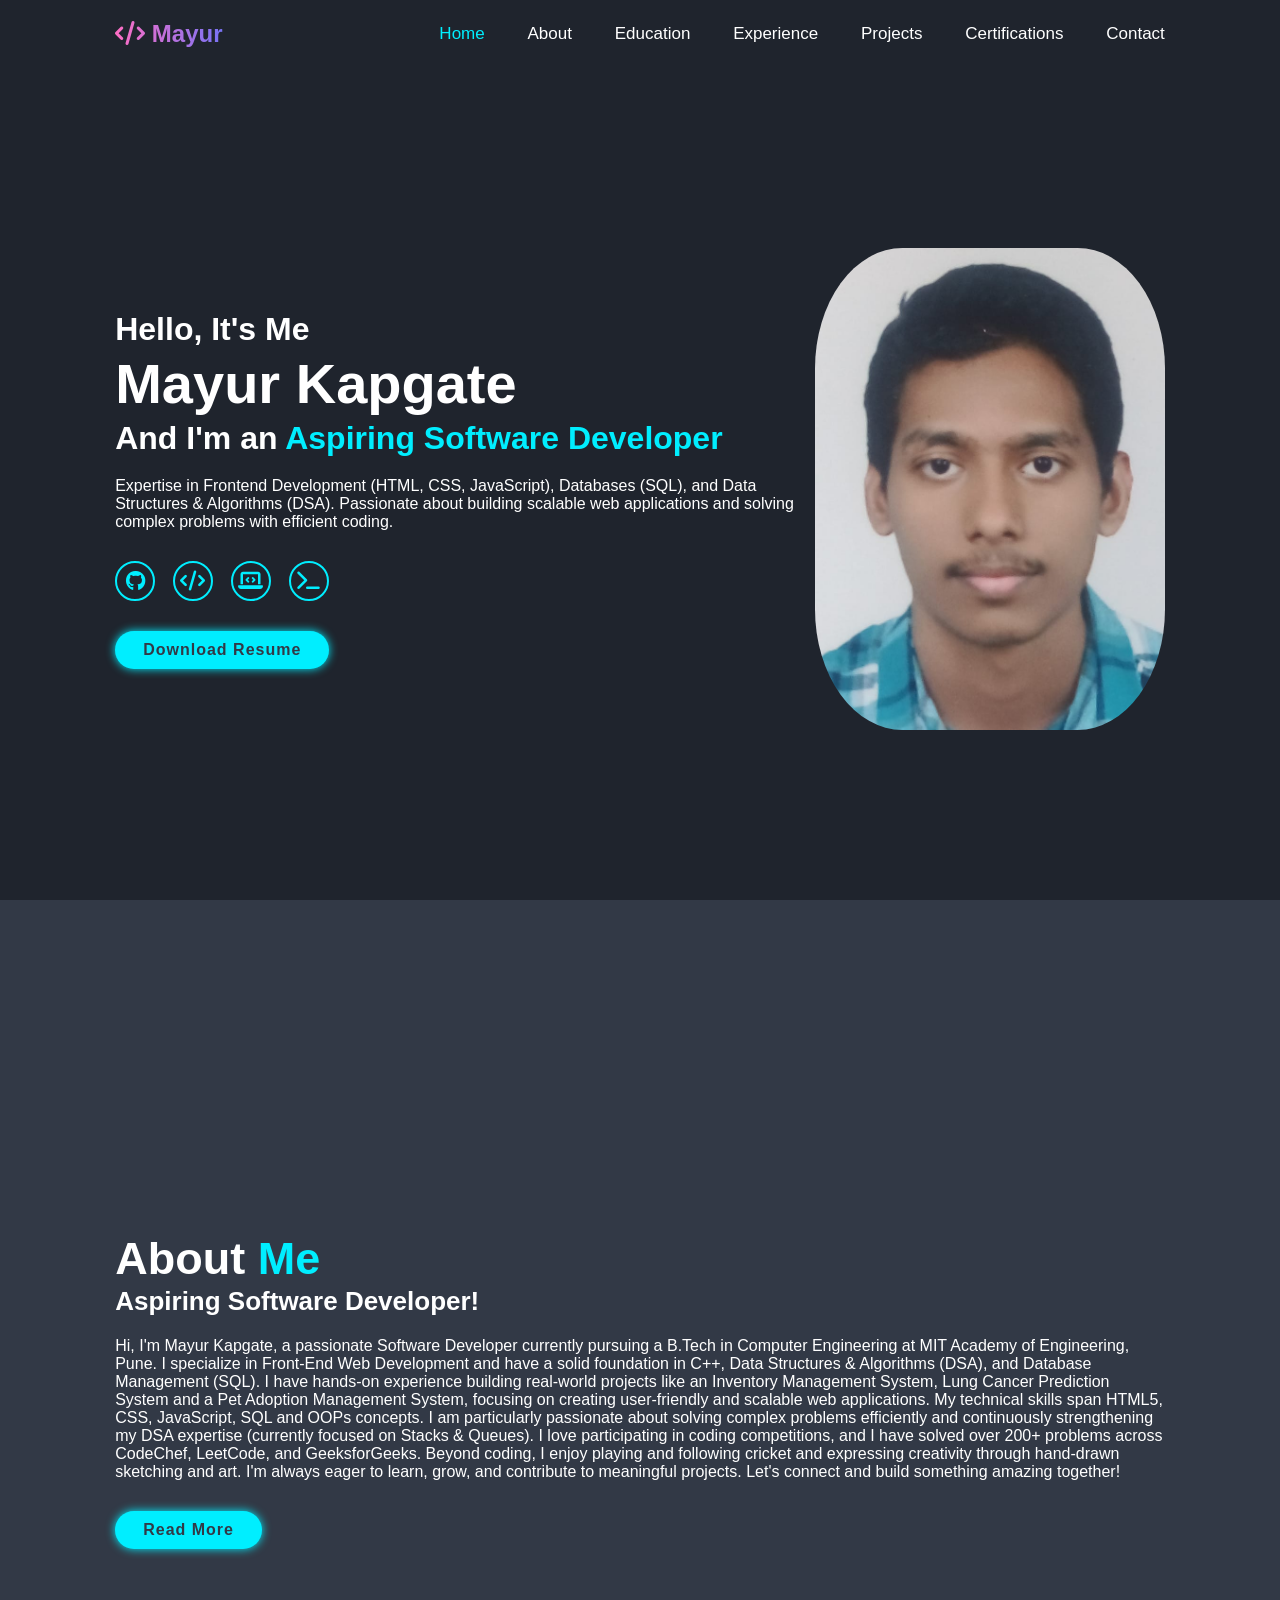
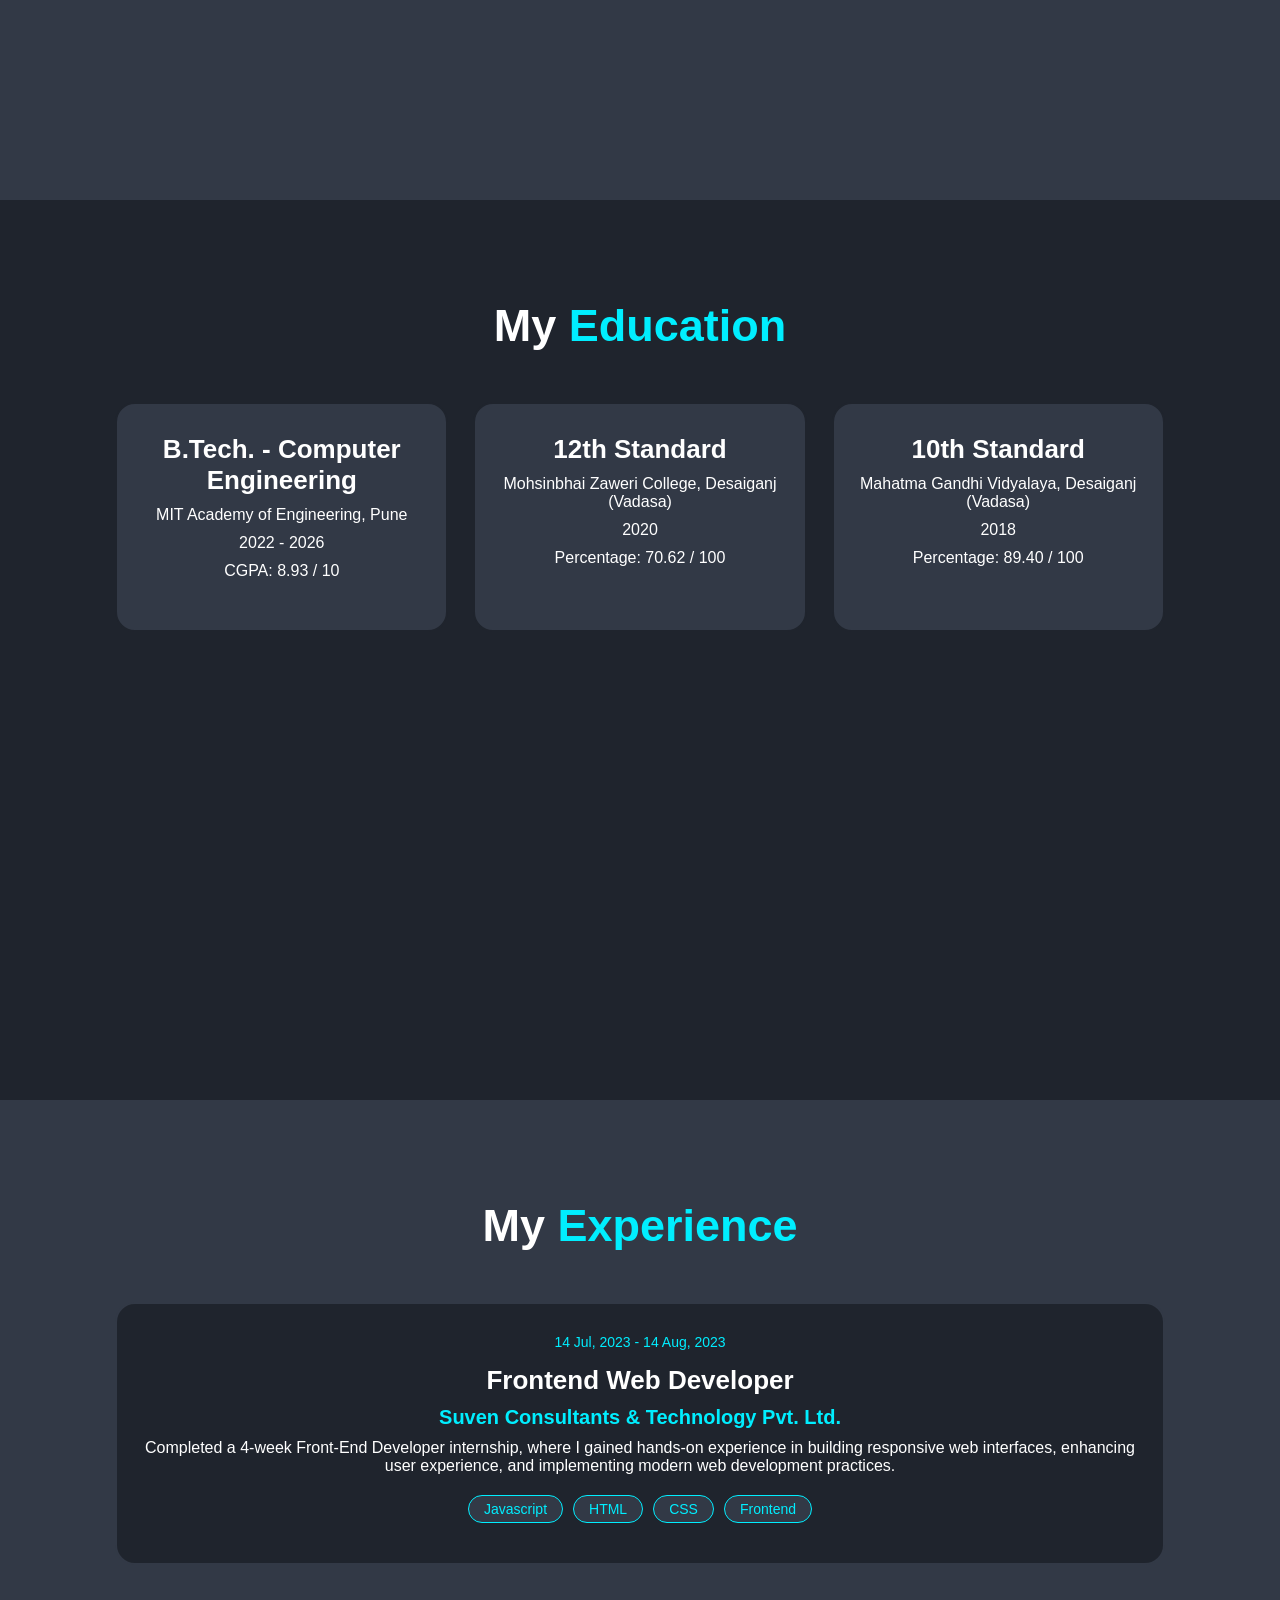
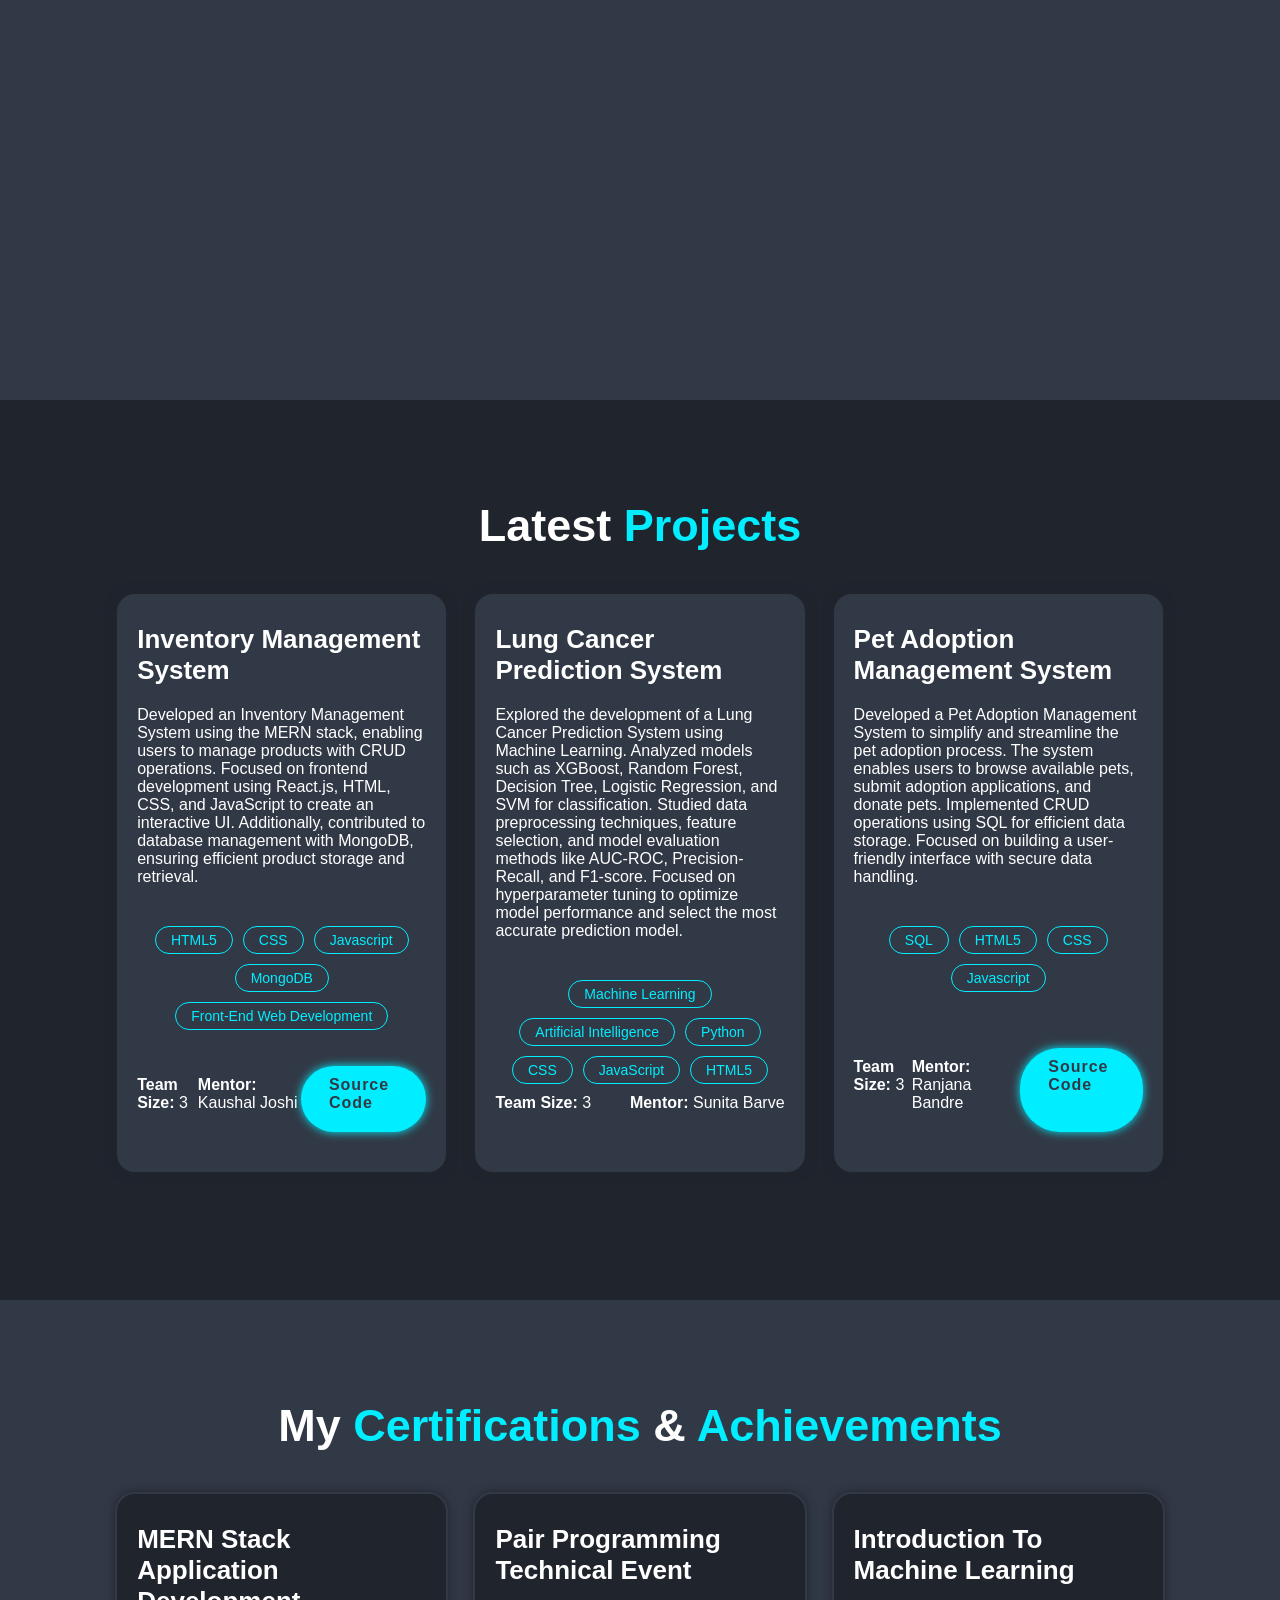
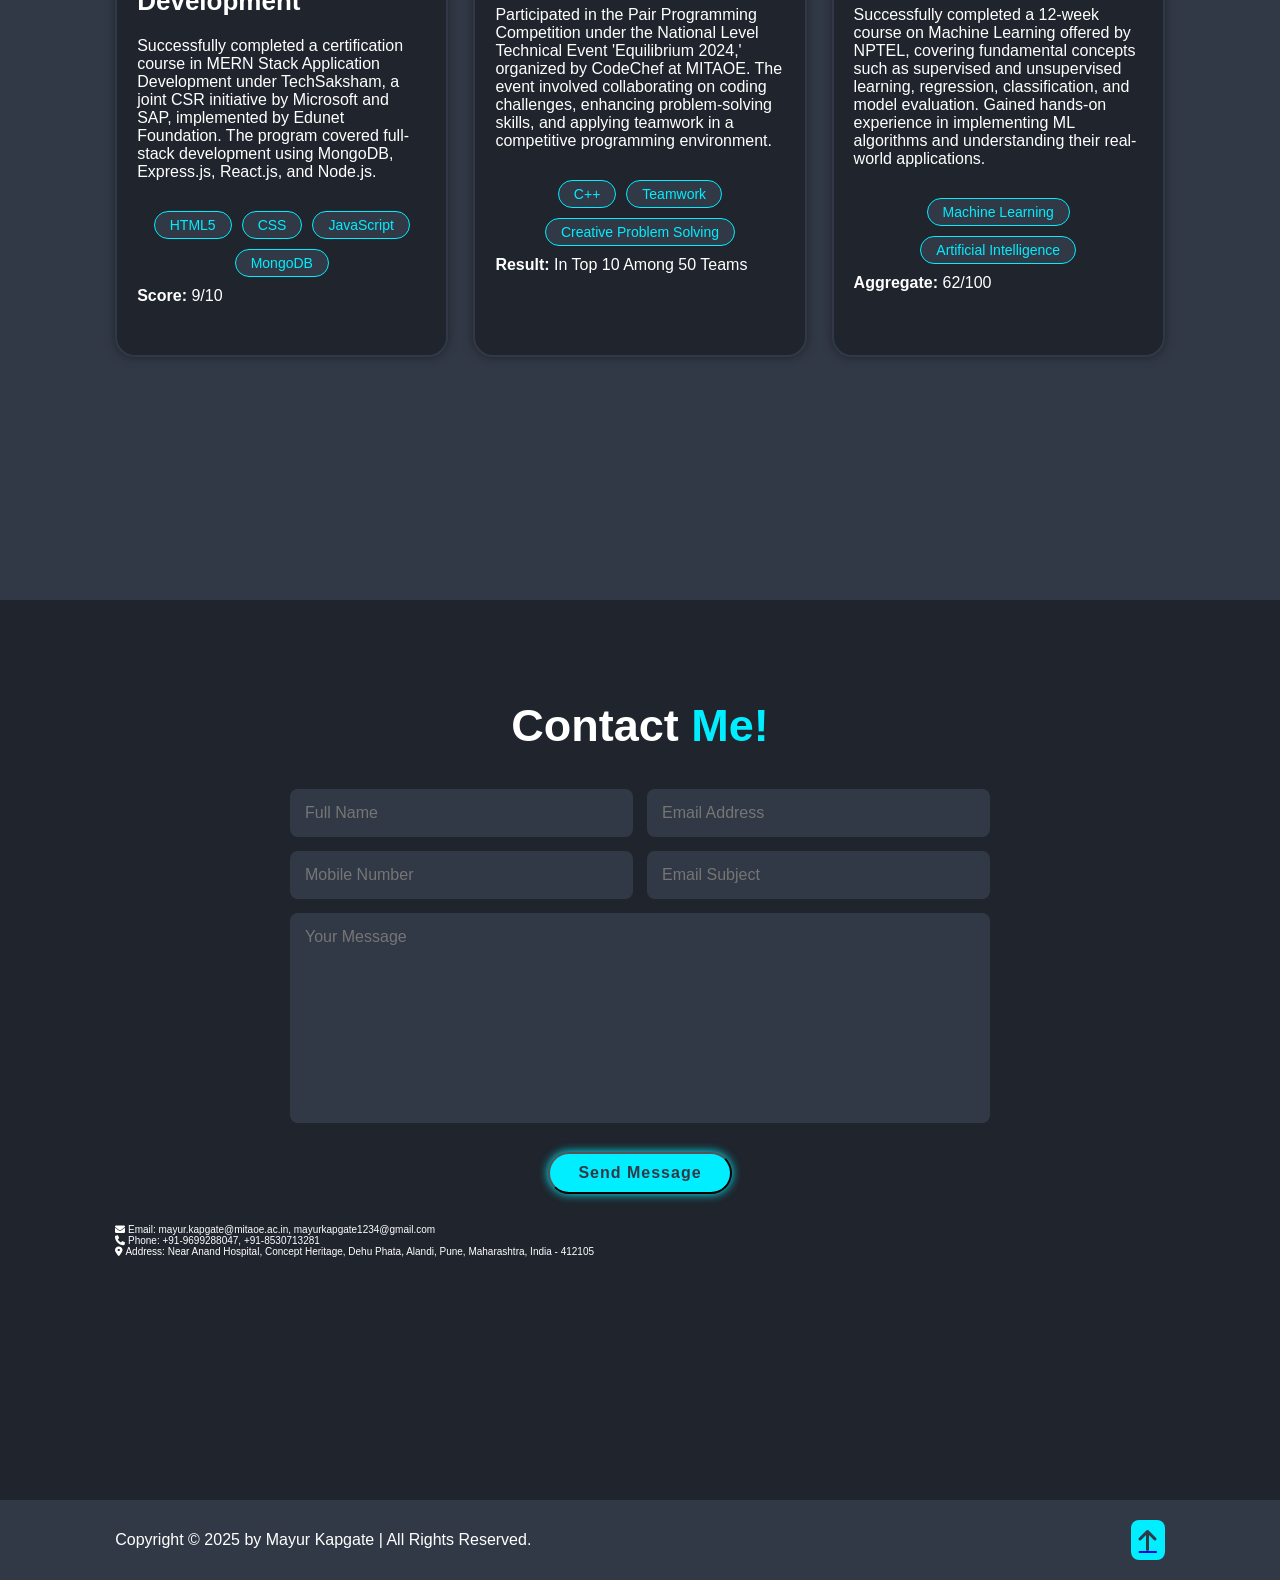
<file: index.html>
<!DOCTYPE html>
<html lang="en">
<head>
    <meta charset="UTF-8">
    <meta name="viewport" content="width=device-width, initial-scale=1.0">
    <title>Mayur Kapgate - Portfolio</title>
    <link rel="stylesheet" href="https://cdnjs.cloudflare.com/ajax/libs/font-awesome/6.4.0/css/all.min.css">
    <link rel="stylesheet" href="INDEX.css">
    <style>
        
    </style>
</head>
<body>
    <!-- Header Design -->
    <header class="header">
        <a href="#" class="logo1"><i class="fas fa-code"></i> Mayur</a>

        <i class='fas fa-bars' id="menu-icon"></i>

        <nav class="navbar">
            <a href="#home" class="active">Home</a>
            <a href="#about">About</a>
            <a href="#education">Education</a>
            <a href="#experience">Experience</a>
            <a href="#projects">Projects</a>
            <a href="#certifications">Certifications</a>
            <a href="#contact">Contact</a>
        </nav>
    </header>

    <!-- Home Section Design -->
    <section class="home" id="home">
        <div class="home-content">
            <h3>Hello, It's Me</h3>
            <h1>Mayur Kapgate</h1>
            <h3>And I'm an <span>Aspiring Software Developer</span></h3>
            <p>Expertise in Frontend Development (HTML, CSS, JavaScript), Databases (SQL), 
               and Data Structures & Algorithms (DSA). Passionate about building scalable web applications 
               and solving complex problems with efficient coding.</p>
            <div class="social-media">
                <a href="https://github.com/Mayur241202" target="_blank"><i class="fab fa-github"></i></a>
                <a href="https://www.codechef.com/users/mayur5365" target="_blank"><i class="fas fa-code"></i></a>
                <a href="https://www.geeksforgeeks.org/user/mayur5365/" target="_blank"><i class="fas fa-laptop-code"></i></a>
                <a href="https://leetcode.com/u/Mayur5365/" target="_blank"><i class="fas fa-terminal"></i></a>
            </div>
            <a href="DSA_DB.pdf" class="btn">Download Resume</a>
        </div>

        <div class="home-img">
            <img src="Mayur.jpg" alt="Profile Image">
        </div>
    </section>

    <!-- About Section Design -->
    <section class="about" id="about">

        <div class="about-content">
            <h2 class="heading">About <span>Me</span></h2>
            <h3>Aspiring Software Developer!</h3>
            <p>Hi, I'm Mayur Kapgate, a passionate Software Developer currently pursuing a B.Tech in Computer Engineering at MIT Academy of Engineering, Pune. I specialize in Front-End Web Development and have a solid foundation in C++, Data Structures & Algorithms (DSA), and Database Management (SQL).

                I have hands-on experience building real-world projects like an Inventory Management System, Lung Cancer Prediction System and a Pet Adoption Management System, focusing on creating user-friendly and scalable web applications.
                My technical skills span HTML5, CSS, JavaScript, SQL and OOPs concepts. I am particularly passionate about solving complex problems efficiently and continuously strengthening my DSA expertise (currently focused on Stacks & Queues).
                
                I love participating in coding competitions, and I have solved over 200+ problems across CodeChef, LeetCode, and GeeksforGeeks.
                Beyond coding, I enjoy playing and following cricket and expressing creativity through hand-drawn sketching and art.
                
                I'm always eager to learn, grow, and contribute to meaningful projects. Let's connect and build something amazing together!
                
                </p>
            <a href="#" class="btn">Read More</a>
        </div>
    </section>

    <!-- Education Section Design -->
    <section class="education" id="education">
        <h2 class="heading">My <span>Education</span></h2>

        <div class="education-container">
            <div class="education-box">
                <h3>B.Tech. - Computer Engineering</h3>
                <p>MIT Academy of Engineering, Pune</p>
                <p>2022 - 2026</p>
                <p>CGPA: 8.93 / 10</p>
            </div>

            <div class="education-box">
                <h3>12th Standard</h3>
                <p>Mohsinbhai Zaweri College, Desaiganj (Vadasa)</p>
                <p>2020</p>
                <p>Percentage: 70.62 / 100</p>
            </div>

            <div class="education-box">
                <h3>10th Standard</h3>
                <p>Mahatma Gandhi Vidyalaya, Desaiganj (Vadasa)</p>
                <p>2018</p>
                <p>Percentage: 89.40 / 100</p>
            </div>
        </div>
    </section>

    <!-- Experience Section Design -->
    <section class="experience" id="experience">
        <h2 class="heading">My <span>Experience</span></h2>

        <div class="experience-container">
            <div class="experience-box">
                <div class="experience-date">14 Jul, 2023 - 14 Aug, 2023</div>
                <h3>Frontend Web Developer</h3>
                <h4>Suven Consultants & Technology Pvt. Ltd.</h4>
                <p>Completed a 4-week Front-End Developer internship, where I gained hands-on experience in building responsive web interfaces, enhancing user experience, and implementing modern web development practices.</p>
                <div class="skills">
                    <span class="skill-tag">Javascript</span>
                    <span class="skill-tag">HTML</span>
                    <span class="skill-tag">CSS</span>
                    <span class="skill-tag">Frontend</span>
                </div>
            </div>
        </div>
    </section>

    <!-- Projects Section Design -->
    <section class="projects" id="projects">
        <h2 class="heading">Latest <span>Projects</span></h2>

        <div class="projects-container">
            <div class="projects-box">
                <h3>Inventory Management System</h3>
                <p>Developed an Inventory Management System using the MERN stack, enabling users to manage products with CRUD operations. Focused on frontend development using React.js, HTML, CSS, and JavaScript to create an interactive UI. Additionally, contributed to database management with MongoDB, ensuring efficient product storage and retrieval.</p>
                <div class="skills">
                    <span class="skill-tag">HTML5</span>
                    <span class="skill-tag">CSS</span>
                    <span class="skill-tag">Javascript</span>
                    <span class="skill-tag">MongoDB</span>
                    <span class="skill-tag">Front-End Web Development</span>
                </div>
                <div class="project-links">
                    <p><strong>Team Size:</strong> 3</p>
                    <p><strong>Mentor:</strong> Kaushal Joshi</p>
                    <a href="https://github.com/Mayur241202/Inventory_Management_System.git" class="btn" target="_blank">Source Code</a>
                </div>
            </div>

            <div class="projects-box">
                <h3>Lung Cancer Prediction System</h3>
                <p>Explored the development of a Lung Cancer Prediction System using Machine Learning. Analyzed models such as XGBoost, Random Forest, Decision Tree, Logistic Regression, and SVM for classification. Studied data preprocessing techniques, feature selection, and model evaluation methods like AUC-ROC, Precision-Recall, and F1-score. Focused on hyperparameter tuning to optimize model performance and select the most accurate prediction model.</p>
                <div class="skills">
                    <span class="skill-tag">Machine Learning</span>
                    <span class="skill-tag">Artificial Intelligence</span>
                    <span class="skill-tag">Python</span>
                    <span class="skill-tag">CSS</span>
                    <span class="skill-tag">JavaScript</span>
                    <span class="skill-tag">HTML5</span>
                </div>
                <div class="project-links">
                    <p><strong>Team Size:</strong> 3</p>
                    <p><strong>Mentor:</strong> Sunita Barve</p>
                    <!-- If you have a GitHub or project link, you can add it below -->
                    <!-- <a href="YOUR_PROJECT_LINK_HERE" class="btn" target="_blank">Source Code</a> -->
                </div>
            </div>
            

            <div class="projects-box">
                <h3>Pet Adoption Management System</h3>
                <p>Developed a Pet Adoption Management System to simplify and streamline the pet adoption process. The system enables users to browse available pets, submit adoption applications, and donate pets. Implemented CRUD operations using SQL for efficient data storage. Focused on building a user-friendly interface with secure data handling.</p>
                <div class="skills">
                    <span class="skill-tag">SQL</span>
                    <span class="skill-tag">HTML5</span>
                    <span class="skill-tag">CSS</span>
                    <span class="skill-tag">Javascript</span>
                </div>
                <div class="project-links">
                    <p><strong>Team Size:</strong> 3</p>
                    <p><strong>Mentor:</strong> Ranjana Bandre</p>
                    <a href="https://github.com/Mayur241202/Pet-Adoption-Management-System-.git" class="btn" target="_blank">Source Code</a>
                </div>
            </div>
        </div>
    </section>

    <!-- Certifications Section Design -->
    <section class="certifications" id="certifications">
        <h2 class="heading">My <span>Certifications</span> & <span>Achievements</span></h2>

        <div class="certifications-container">
            <div class="certification-box">
                <h3>MERN Stack Application Development</h3>
                <p>Successfully completed a certification course in MERN Stack Application Development under TechSaksham, a joint CSR initiative by Microsoft and SAP, implemented by Edunet Foundation. The program covered full-stack development using MongoDB, Express.js, React.js, and Node.js.</p>
                <div class="skills">
                    <span class="skill-tag">HTML5</span>
                    <span class="skill-tag">CSS</span>
                    <span class="skill-tag">JavaScript</span>
                    <span class="skill-tag">MongoDB</span>
                </div>
                <p><strong>Score:</strong> 9/10</p>
            </div>

            <div class="certification-box">
                <h3>Pair Programming Technical Event</h3>
                <p>Participated in the Pair Programming Competition under the National Level Technical Event 'Equilibrium 2024,' organized by CodeChef at MITAOE. The event involved collaborating on coding challenges, enhancing problem-solving skills, and applying teamwork in a competitive programming environment.</p>
                <div class="skills">
                    <span class="skill-tag">C++</span>
                    <span class="skill-tag">Teamwork</span>
                    <span class="skill-tag">Creative Problem Solving</span>
                </div>
                <p><strong>Result:</strong> In Top 10 Among 50 Teams </p>
            </div>

            <div class="certification-box">
                <h3>Introduction To Machine Learning</h3>
                <p>Successfully completed a 12-week course on Machine Learning offered by NPTEL, covering fundamental concepts such as supervised and unsupervised learning, regression, classification, and model evaluation. Gained hands-on experience in implementing ML algorithms and understanding their real-world applications.</p>
                <div class="skills">
                    <span class="skill-tag">Machine Learning</span>
                    <span class="skill-tag">Artificial Intelligence</span>
                </div>
                <p><strong>Aggregate:</strong> 62/100</p>
            </div>
        </div>
    </section>

    <!-- Contact Section Design -->
    <section class="contact" id="contact">
        <h2 class="heading">Contact <span>Me!</span></h2>

        <form action="#">
            <div class="input-box">
                <input type="text" placeholder="Full Name">
                <input type="email" placeholder="Email Address">
            </div>
            <div class="input-box">
                <input type="number" placeholder="Mobile Number">
                <input type="text" placeholder="Email Subject">
            </div>
            <textarea name="" id="" cols="30" rows="10" placeholder="Your Message"></textarea>
            <input type="submit" value="Send Message" class="btn">
        </form>

        <div class="contact-info">
            <div class="contact-details">
                <p><i class="fas fa-envelope"></i> Email: mayur.kapgate@mitaoe.ac.in, mayurkapgate1234@gmail.com</p>
                <p><i class="fas fa-phone"></i> Phone: +91-9699288047, +91-8530713281</p>
                <p><i class="fas fa-map-marker-alt"></i> Address: Near Anand Hospital, Concept Heritage, Dehu Phata, Alandi, Pune, Maharashtra, India - 412105</p>
            </div>
        </div>
    </section>

    <!-- Footer Design -->
    <footer class="footer">
        <div class="footer-text">
            <p>Copyright &copy; 2025 by Mayur Kapgate | All Rights Reserved.</p>
        </div>

        <div class="footer-iconTop">
            <a href="#home"><i class="fas fa-arrow-up"></i></a>
        </div>
    </footer>

    <!-- JavaScript -->
    <script>
        // Toggle icon navbar
        let menuIcon = document.querySelector('#menu-icon');
        let navbar = document.querySelector('.navbar');

        menuIcon.onclick = () => {
            menuIcon.classList.toggle('fa-times');
            navbar.classList.toggle('active');
        };

        // Scroll sections active link
        let sections = document.querySelectorAll('section');
        let navLinks = document.querySelectorAll('header nav a');

        window.onscroll = () => {
            sections.forEach(sec => {
                let top = window.scrollY;
                let offset = sec.offsetTop - 150;
                let height = sec.offsetHeight;
                let id = sec.getAttribute('id');

                if (top >= offset && top < offset + height) {
                    navLinks.forEach(links => {
                        links.classList.remove('active');
                        document.querySelector('header nav a[href*=' + id + ']').classList.add('active');
                    });
                }
            });

            // Sticky navbar
            let header = document.querySelector('header');
            header.classList.toggle('sticky', window.scrollY > 100);

            // Remove toggle icon and navbar when click navbar link (scroll)
            menuIcon.classList.remove('fa-times');
            navbar.classList.remove('active');
        };

        // Scroll reveal
        window.addEventListener('DOMContentLoaded', (event) => {
            const sr = ScrollReveal({
                distance: '80px',
                duration: 2000,
                delay: 200
            });

            sr.reveal('.home-content, .heading', { origin: 'top' });
            sr.reveal('.home-img, .services-container, .projects-container, .certifications-container, .contact form', { origin: 'bottom' });
            sr.reveal('.home-content h1, .about-img', { origin: 'left' });
            sr.reveal('.home-content p, .about-content', { origin: 'right' });
        });

        // Typing animation
        const typed = new Typed('.multiple-text', {
            strings: ['Frontend Developer', 'Web Developer', 'Software Developer'],
            typeSpeed: 100,
            backSpeed: 100,
            backDelay: 1000,
            loop: true
        });
    </script>
</body>
</html>
</file>
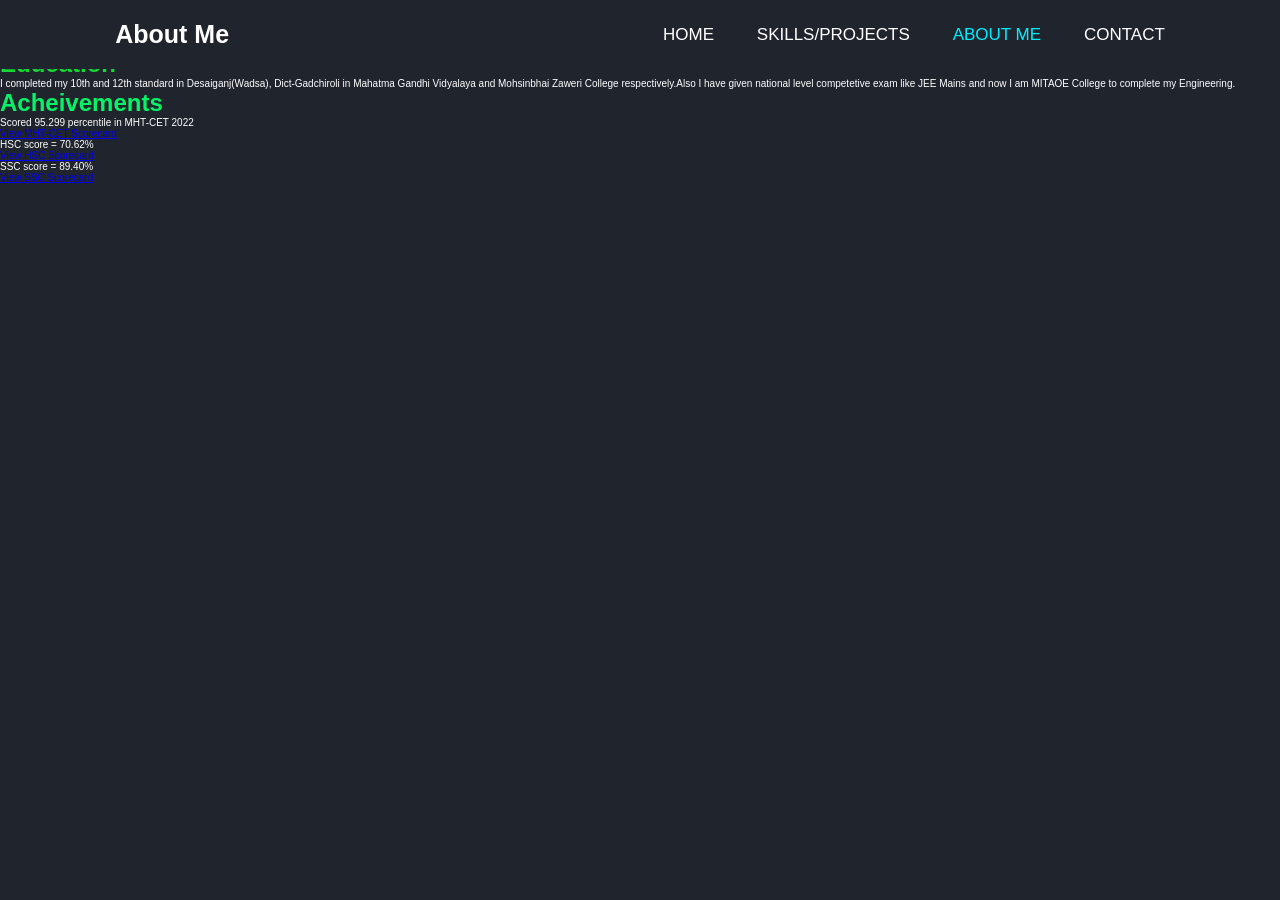
<file: About.html>
<!DOCTYPE html>
<html lang="en">
<head>
  <meta charset="UTF-8">
  <meta name="viewport" content="width=device-width, initial-scale=1.0">
  <title>About Me</title>
  <link rel="stylesheet" href="INDEX.css"> <!-- Include your custom CSS file here -->
</head>
<body>
  <header class="header">
    <a class="logo">About Me</a>
    <nav class="navbar">
      <a href="index.html">HOME</a>
      <a href="Skills.html">SKILLS/PROJECTS</a>
      <a href="About.html" class="active">ABOUT ME</a>
      <a href="Contact.html">CONTACT</a>
    </nav>
  </header>
<div class="row">
  <div class="column">
    <div class="card">
      <h3><span style="color: rgb(18, 231, 36);font-size: x-large;">Bio Data</span></h3>
      <p>Born on 24 December 2002 in Pimpalgoan(Maharashtra)</p>
      <p>I am currently studying in Third Year at MIT AOE, Alandi, Pune persuing B.Tech. degree in Computer Engineering.</p>
    </div>
  </div>

  <div class="column">
    <div class="card">
      <h3><span style="color: rgb(18, 217, 51);font-size: x-large;">Education</span></h3>
      <p>
        I completed my 10th and 12th standard in Desaiganj(Wadsa), Dict-Gadchiroli in Mahatma Gandhi Vidyalaya and Mohsinbhai Zaweri College respectively.Also I have given national level competetive exam like JEE Mains and now I am MITAOE College to complete my Engineering.
      </p>
    </div>
  </div>
  
  <div class="column">
    <div class="card">
      <h3><span style="color: rgb(6, 243, 104);font-size: x-large;">Acheivements </span></h3>
      <p>Scored 95.299 percentile in MHT-CET 2022</p>
      <p><a href="MHT-CET Scorecard.pdf">View MHT-CET Scorecard</a></p>
      <p>HSC score = 70.62%</p>
      <p><a href="HSC Scorecard.pdf">View HSC Scorecard</a></p>
      <p>SSC score = 89.40%</p>
      <p><a href="SSC Scorecard.pdf">View SSC Scorecard</a></p>
    </div>
  </div>
</body>
</html>
</file>
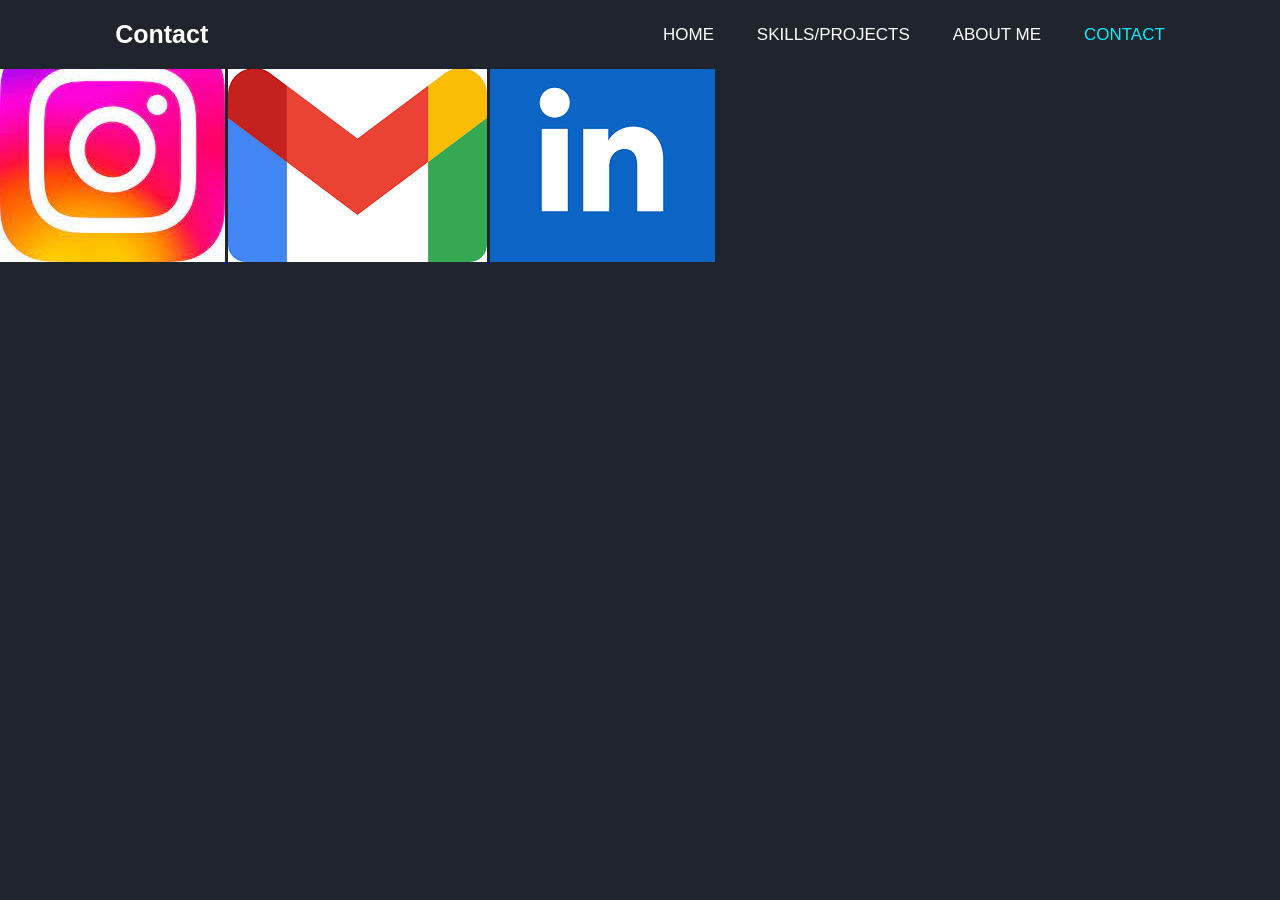
<file: Contact.html>
<!DOCTYPE html>
<html lang="en">
<head>
  <meta charset="UTF-8">
  <meta name="viewport" content="width=device-width, initial-scale=1.0">
  <title>My Portfolio</title>
  <link rel="stylesheet" href="INDEX.css"> <!-- Include your custom CSS file here -->
</head>
<body>
    <header class="header">
        <a class="logo">Contact</a>
        <nav class="navbar">
          <a href="index.html">HOME</a>
          <a href="Skills.html">SKILLS/PROJECTS</a>
          <a href="About.html">ABOUT ME</a>
          <a href="Contact.html" class="active">CONTACT</a>
        </nav>
      </header>
      <div class="contact-form">
        <form>
          <input type="text" placeholder="Your Name" required>
          <input type="email" placeholder="Your Email" required>
          <textarea placeholder="Your Message" required></textarea>
          <button type="submit">Send Message</button>
        </form>
        
        <div class="social-buttons">
          <a href="https://instagram.com/_mayurkapgate_?igshid=ZDc4ODBmNjlmNQ==" target="_blank" title="Instagram">
            <img src="Instagram.jpeg" alt="Instagram">
          </a>
          <a href="mailto:mayur.kapgate@mitaoe.ac.in" target="_blank" title="Gmail">
            <img src="Gmail.png" alt="Gmail">
          </a>
          <a href="https://www.linkedin.com/in/mayur-kapgate-b170a524a" target="_blank" title="LinkedIn">
            <img src="LinkedIn.png" alt="LinkedIn">
          </a>
        </div>
</body>
</html>
</file>
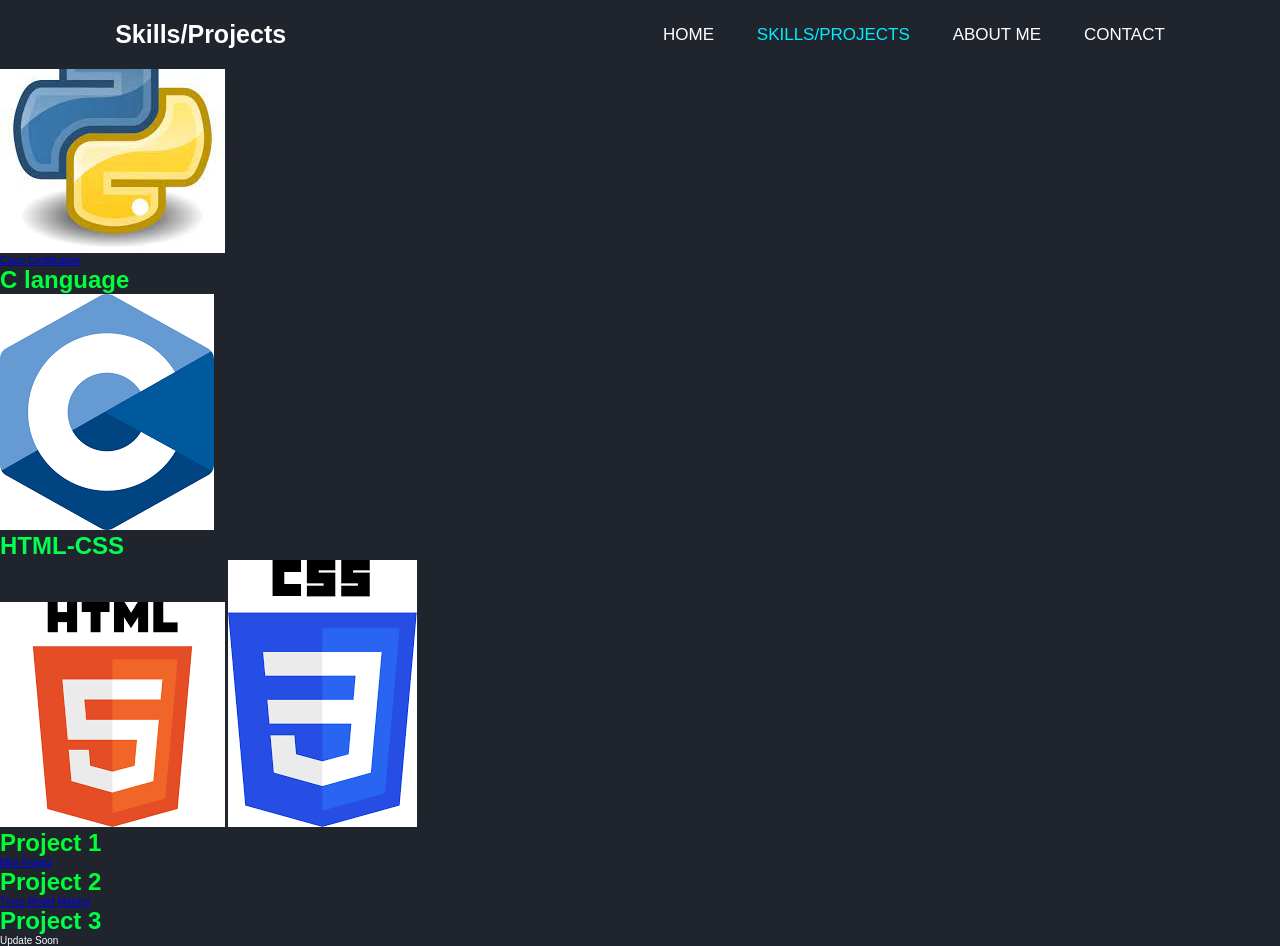
<file: Skills.html>
<!DOCTYPE html>
<html lang="en">
<head>
  <meta charset="UTF-8">
  <meta name="viewport" content="width=device-width, initial-scale=1.0">
  <title>Skills/Projects</title>
  <link rel="stylesheet" href="INDEX.css"> <!-- Include your custom CSS file here -->
</head>
<body>
  <header class="header">
    <a class="logo">Skills/Projects</a>
    <nav class="navbar">
      <a href="index.html">HOME</a>
      <a href="Skills.html" class="active">SKILLS/PROJECTS</a>
      <a href="About.html">ABOUT ME</a>
      <a href="Contact.html">CONTACT</a>
    </nav>
  </header>
<body>
<div class="row">
  <div class="column">
    <div class="card">
      <h3><span style="color: rgb(35, 241, 16);font-size: x-large;margin-inline: 20px;">Python</span></h3>
      <img src="Python.jpeg" alt="not available">
      <p><a href="Cisco.pdf">Cisco Certification</a></p>
    </div>
  </div>

  <div class="column">
    <div class="card">
      <h3><span style="color: rgb(0, 255, 60);font-size: x-large;">C language</span></h3>
      <img src="C.png" alt="not available">
    </div>
  </div>
    
    <div class="column">
      <div class="card">
        <h3><span style="color: rgb(0, 255, 81);font-size: x-large;">HTML-CSS</span></h3>
        <img src="HTML.png" alt="not available">
        <img src="CSS.png" alt="not available">
      </div>
    </div>

    <div class="row">
        <div class="column">
          <div class="card">
            <h3><span style="color: rgb(0, 255, 47);font-size: x-large;">Project 1</span></h3>
            <p><a href="FOC_Project.pdf">Mini Project</a></p>
          </div>
        </div>
      
        <div class="column">
          <div class="card">
            <h3><span style="color: rgb(0, 255, 55);font-size: x-large;">Project 2</span></h3>
            <p><a href="Truss.pdf">Truss Model Making</a></p>
          </div>
        </div>
        
        <div class="column">
          <div class="card">
            <h3><span style="color: rgb(0, 255, 72);font-size: x-large;">Project 3 </span></h3>
            <p><a>Update Soon</a></p>
          </div>
        </div>
</body>
</html>
</file>
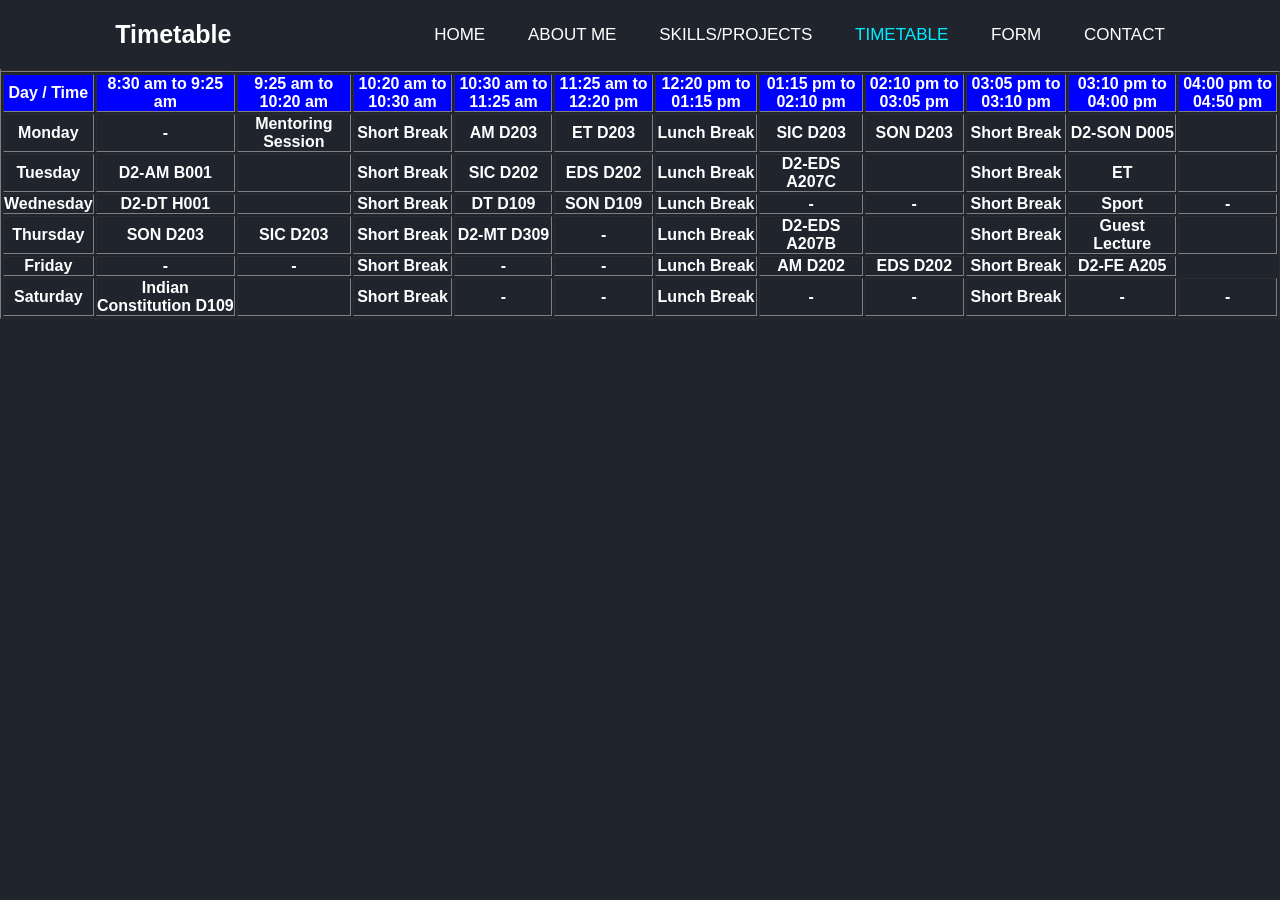
<file: Timetable.html>
<html>
    <head>
        <meta charset="UTF-8">
        <meta name="viewport" content="width=device-width, initial-scale=1.0">
        <title>Timetable</title>
        <link rel="stylesheet" href="INDEX.css"> <!-- Include your custom CSS file here -->
    </head>
    <body>
        <header class="header">
            <a class="logo">Timetable</a>
            <nav class="navbar">
              <a href="index.html">HOME</a>
              <a href="About.html">ABOUT ME</a>
              <a href="Skills.html">SKILLS/PROJECTS</a>
              <a href="Timetable.html" class="active">TIMETABLE</a>
              <a href="Form.html">FORM</a>
              <a href="Contact.html">CONTACT</a>
            </nav>
        </header>
        <marquee>
            <h1 style = "color: blue;">
                D2 Batch Timetable</h1>        
        </marquee>
        <table border="1px solid black">
            <tr style = "background : Blue">
                <th>
                    Class
                </th>
                <th>
                    Division
                </th>
                <th>
                    Semister
                </th>
            </tr>
            <tr>
                <td>FY B. Tech.</td>
                <td>D</td>
                <td>2</td>
            </tr>
        </table>
        <table border="1px solid black">
            <tr style = "background : Blue">
                <th>
                    Day / Time
                </th>
                <th>
                    8:30 am to 9:25 am
                </th>
                <th>
                    9:25 am to 10:20 am 
                </th>
                <th>
                    10:20 am to 10:30 am
                </th>
                <th>
                    10:30 am to 11:25 am
                </th>
                <th>
                    11:25 am to 12:20 pm
                </th>
                <th>
                    12:20 pm to 01:15 pm
                </th>
                <th>
                    01:15 pm to 02:10 pm
                </th>
                <th>
                    02:10 pm to 03:05 pm
                </th>
                <th>
                    03:05 pm to 03:10 pm
                </th>
                <th>
                    03:10 pm to 04:00 pm
                </th>
                <th>
                    04:00 pm to 04:50 pm
                </th>
            </tr>
            <tr>
                <th>
                    Monday
                </th> 
                <th>
                        -
                </th>
                <th>
                    Mentoring Session
                </th>
                <th>
                    Short Break
                </th>
                <th>
                    AM D203
                </th>
                <th>
                    ET D203
                </th>
                <th>
                    Lunch Break
                </th>
                <th>
                    SIC D203
                </th>
                <th>
                    SON D203
                </th>
                <th>
                    Short Break
                </th>
                <th>
                    D2-SON D005
                </th>
                <th>
                    
                </th>
            </tr>
            <tr>
                <th>
                    Tuesday
                </th>
                <th>
                    D2-AM B001
                </th>
                <th>
                    
                </th>
                <th>
                    Short Break
                </th>
                <th>
                    SIC D202
                </th>
                <th>
                    EDS D202
                </th>
                <th>
                    Lunch Break
                </th>
                <th>
                    D2-EDS A207C
                </th>
                <th>
                    
                </th>
                <th>
                    Short Break
                </th>
                <th>
                    ET
                </th>
                <th>
                    
                </th>
            </tr>
            <tr>
                <th>
                    Wednesday
                </th>
                <th>
                    D2-DT H001
                </th>
                <th>
                    
                </th>
                <th>
                    Short Break
                </th>
                <th>
                    DT D109    
                </th>
                <th>
                    SON D109
                </th>
                <th>
                    Lunch Break
                </th>
                <th>
                        -
                </th>
                <th>
                    -
                </th>
                <th>
                    Short Break
                </th>
                <th>
                    Sport
                </th>
                <th>
                    -
                </th>
            </tr>
            <tr>
                <th>
                    Thursday
                </th>
                <th>
                    SON D203
                </th>
                <th>
                    SIC D203
                </th>
                <th>
                    Short Break
                </th>
                <th>
                    D2-MT D309
                </th>
                <th>
                    -
                </th>
                <th>
                    Lunch Break
                </th>
                <th>
                    D2-EDS A207B
                </th>
                <th>
                    
                </th>
                <th>
                    Short Break
                </th>
                <th>
                    Guest Lecture
                </th>
                <th>
                    
                </th>
            </tr>
            <tr>
                <th>
                    Friday
                </th>
                <th>
                    -
                </th>
                <th>
                    -
                </th>
                <th>
                    Short Break
                </th>
                <th>
                    -
                </th>
                <th>
                    -
                </th>
                <th>
                    Lunch Break
                </th>
                <th>
                    AM D202
                </th>
                <th>
                    EDS D202
                </th>
                <th>
                    Short Break
                </th>
                <th>
                    D2-FE A205
                </th>
            </tr>
            <tr>
                <th>
                    Saturday
                </th>
                <th>
                    Indian Constitution D109
                </th>
                <th>
                    
                </th>
                <th>
                    Short Break
                </th>
                <th>
                    -
                </th>
                <th>
                    -
                </th>
                <th>
                    Lunch Break
                </th>
                <th>
                    -
                </th>
                <th>
                    -
                </th>
                <th>
                    Short Break
                </th>
                <th>
                    -
                </th>
                <th>
                    -
                </th>
            </tr>
        </table>
    </body>
</html>
</file>
<file: INDEX.css>
/* Basic Reset */
* {
  margin: 0;
  padding: 0;
  box-sizing: border-box;
  font-family: 'Poppins', sans-serif;
  scroll-behavior: smooth;
}

/* Root Variables */
:root {
  --primary-color: #0ef;
  --bg-color: #1f242d;
  --second-bg-color: #323946;
  --text-color: #fff;
  --hover-color: rgba(14, 255, 255, 0.8);
}

html {
  font-size: 62.5%;
  overflow-x: hidden;
}

body {
  background: var(--bg-color);
  color: var(--text-color);
}

section {
  min-height: 100vh;
  padding: 10rem 9% 2rem;
}

/* Header */
.header {
  position: fixed;
  top: 0;
  left: 0;
  width: 100%;
  padding: 2rem 9%;
  background: var(--bg-color);
  display: flex;
  justify-content: space-between;
  align-items: center;
  z-index: 100;
}

.header.sticky {
  border-bottom: .1rem solid rgba(0, 0, 0, .2);
}

.logo {
  font-size: 2.5rem;
  color: var(--text-color);
  font-weight: 600;
  cursor: pointer;
}

.logo1 {
  font-weight: bold;
  font-size: 24px;
  background: linear-gradient(90deg, #ff6ec4, #7873f5);
  -webkit-background-clip: text;
  color: transparent;
}


.navbar a {
  font-size: 1.7rem;
  color: var(--text-color);
  margin-left: 4rem;
  transition: .3s;
  text-decoration: none;
}

.navbar a:hover,
.navbar a.active {
  color: var(--primary-color);
}

#menu-icon {
  font-size: 3.6rem;
  color: var(--text-color);
  display: none;
  cursor: pointer;
}

/* Home Section */
.home {
  display: flex;
  justify-content: center;
  align-items: center;
}

.home-img img {
  width: 350px;
  border-radius: 25%;
  animation: floatImage 4s ease-in-out infinite;
}

@keyframes floatImage {
  0% {
      transform: translateY(0);
  }
  50% {
      transform: translateY(-2.4rem);
  }
  100% {
      transform: translateY(0);
  }
}

.home-content h3 {
  font-size: 3.2rem;
  font-weight: 700;
}

.home-content h3:nth-of-type(2) {
  margin-bottom: 2rem;
}

span {
  color: var(--primary-color);
}

.home-content h1 {
  font-size: 5.6rem;
  font-weight: 700;
  line-height: 1.3;
}

.home-content p {
  font-size: 1.6rem;
}

.social-media a {
  display: inline-flex;
  justify-content: center;
  align-items: center;
  width: 4rem;
  height: 4rem;
  background: transparent;
  border: .2rem solid var(--primary-color);
  border-radius: 50%;
  font-size: 2rem;
  color: var(--primary-color);
  margin: 3rem 1.5rem 3rem 0;
  transition: .5s ease;
  text-decoration: none;
}

.social-media a:hover {
  background: var(--primary-color);
  color: var(--second-bg-color);
  box-shadow: 0 0 1rem var(--primary-color);
}

.btn {
  display: inline-block;
  padding: 1rem 2.8rem;
  background: var(--primary-color);
  border-radius: 4rem;
  box-shadow: 0 0 1rem var(--primary-color);
  font-size: 1.6rem;
  color: var(--second-bg-color);
  letter-spacing: .1rem;
  font-weight: 600;
  transition: .5s ease;
  text-decoration: none;
}

.btn:hover {
  box-shadow: none;
}

/* About Section */
.about {
  display: flex;
  justify-content: center;
  align-items: center;
  gap: 2rem;
  background: var(--second-bg-color);
}

.about-img img {
  width: 35vw;
  border-radius: 50%;
}

.heading {
  text-align: center;
  font-size: 4.5rem;
}

.about-content h2 {
  text-align: left;
  line-height: 1.2;
}

.about-content h3 {
  font-size: 2.6rem;
}

.about-content p {
  font-size: 1.6rem;
  margin: 2rem 0 3rem;
}

/* Education Section */
.education {
  background: var(--bg-color);
}

.education h2 {
  margin-bottom: 5rem;
}

.education-container {
  display: flex;
  flex-wrap: wrap;
  justify-content: space-between;
  gap: 2.5rem;
}

.education-box {
  flex: 1 1 30rem;
  background: var(--second-bg-color);
  padding: 3rem 2rem 4rem;
  border-radius: 2rem;
  text-align: center;
  border: .2rem solid var(--bg-color);
  transition: .5s ease;
}

.education-box:hover {
  border-color: var(--primary-color);
  transform: scale(1.02);
}

.education-box h3 {
  font-size: 2.6rem;
  margin-bottom: 1rem;
}

.education-box p {
  font-size: 1.6rem;
  margin: 1rem 0;
}

/* Experience Section */
.experience {
  background: var(--second-bg-color);
}

.experience h2 {
  margin-bottom: 5rem;
}

.experience-container {
  display: flex;
  flex-wrap: wrap;
  justify-content: center;
  gap: 2.5rem;
}

.experience-box {
  flex: 1 1 30rem;
  background: var(--bg-color);
  padding: 3rem 2rem 4rem;
  border-radius: 2rem;
  text-align: center;
  border: .2rem solid var(--second-bg-color);
  transition: .5s ease;
}

.experience-box:hover {
  border-color: var(--primary-color);
  transform: scale(1.02);
}

.experience-box h3 {
  font-size: 2.6rem;
  margin-bottom: 1rem;
}

.experience-box h4 {
  font-size: 2rem;
  color: var(--primary-color);
  margin-bottom: 1rem;
}

.experience-box p {
  font-size: 1.6rem;
  margin: 1rem 0;
}

.experience-box .experience-date {
  font-size: 1.4rem;
  color: var(--primary-color);
  margin-bottom: 1.5rem;
}

.skills {
  display: flex;
  flex-wrap: wrap;
  justify-content: center;
  gap: 1rem;
  margin-top: 2rem;
}

.skill-tag {
  background: var(--second-bg-color);
  color: var(--primary-color);
  padding: 0.5rem 1.5rem;
  border-radius: 2rem;
  font-size: 1.4rem;
  border: 1px solid var(--primary-color);
}

/* Projects Section */
.projects {
  background: var(--bg-color);
}

.projects h2 {
  margin-bottom: 4rem;
}

.projects-container {
  display: grid;
  grid-template-columns: repeat(auto-fit, minmax(30rem, 1fr));
  gap: 2.5rem;
}

.projects-box {
  position: relative;
  border-radius: 2rem;
  box-shadow: 0 0 1rem var(--bg-color);
  overflow: hidden;
  display: flex;
  flex-direction: column;
  background: var(--second-bg-color);
  padding: 3rem 2rem 4rem;
  border: .2rem solid var(--bg-color);
  transition: .5s ease;
}

.projects-box:hover {
  border-color: var(--primary-color);
  transform: translateY(-1rem);
}

.projects-box h3 {
  font-size: 2.6rem;
  margin-bottom: 1rem;
}

.projects-box p {
  font-size: 1.6rem;
  margin: 1rem 0 2rem;
}

.project-links {
  display: flex;
  justify-content: space-between;
  margin-top: auto;
}

/* Certifications Section */
.certifications {
  background: var(--second-bg-color);
}

.certifications h2 {
  margin-bottom: 4rem;
}

.certifications-container {
  display: grid;
  grid-template-columns: repeat(auto-fit, minmax(30rem, 1fr));
  gap: 2.5rem;
}

.certification-box {
  border-radius: 2rem;
  box-shadow: 0 0 1rem var(--bg-color);
  overflow: hidden;
  display: flex;
  flex-direction: column;
  background: var(--bg-color);
  padding: 3rem 2rem 4rem;
  border: .2rem solid var(--second-bg-color);
  transition: .5s ease;
}

.certification-box:hover {
  border-color: var(--primary-color);
  transform: translateY(-1rem);
}

.certification-box h3 {
  font-size: 2.6rem;
  margin-bottom: 1rem;
}

.certification-box p {
  font-size: 1.6rem;
  margin: 1rem 0;
}

/* Contact Section */
.contact {
  background: var(--bg-color);
}

.contact h2 {
  margin-bottom: 3rem;
}

.contact form {
  max-width: 70rem;
  margin: 1rem auto;
  text-align: center;
  margin-bottom: 3rem;
}

.contact form .input-box {
  display: flex;
  justify-content: space-between;
  flex-wrap: wrap;
}

.contact form .input-box input,
.contact form textarea {
  width: 100%;
  padding: 1.5rem;
  font-size: 1.6rem;
  color: var(--text-color);
  background: var(--second-bg-color);
  border-radius: .8rem;
  margin: .7rem 0;
  border: none;
}

.contact form .input-box input {
  width: 49%;
}

.contact form textarea {
  resize: none;
}

.contact form .btn {
  margin-top: 2rem;
  cursor: pointer;
}

/* Footer */
.footer {
  display: flex;
  justify-content: space-between;
  align-items: center;
  flex-wrap: wrap;
  padding: 2rem 9%;
  background: var(--second-bg-color);
}

.footer-text p {
  font-size: 1.6rem;
}

.footer-iconTop a {
  display: inline-flex;
  justify-content: center;
  align-items: center;
  padding: .8rem;
  background: var(--primary-color);
  border-radius: .8rem;
  transition: .5s ease;
}

.footer-iconTop a:hover {
  box-shadow: 0 0 1rem var(--primary-color);
}

.footer-iconTop a i {
  font-size: 2.4rem;
  color: var(--second-bg-color);
}

/* BREAKPOINTS */
@media (max-width: 1200px) {
  html {
      font-size: 55%;
  }
}

@media (max-width: 991px) {
  .header {
      padding: 2rem 3%;
  }

  section {
      padding: 10rem 3% 2rem;
  }

  .services {
      padding-bottom: 7rem;
  }

  .projects {
      padding-bottom: 7rem;
  }

  .contact {
      min-height: auto;
  }

  .footer {
      padding: 2rem 3%;
  }
}

@media (max-width: 768px) {
  #menu-icon {
      display: block;
  }

  .navbar {
      position: absolute;
      top: 100%;
      left: 0;
      width: 100%;
      padding: 1rem 3%;
      background: var(--bg-color);
      border-top: .1rem solid rgba(0, 0, 0, .2);
      box-shadow: 0 .5rem 1rem rgba(0, 0, 0, .2);
      display: none;
  }

  .navbar.active {
      display: block;
  }

  .navbar a {
      display: block;
      font-size: 2rem;
      margin: 3rem 0;
  }

  .home {
      flex-direction: column;
  }

  .home-content h3 {
      font-size: 2.6rem;
  }

  .home-content h1 {
      font-size: 5rem;
  }

  .home-img img {
      width: 70vw;
      margin-top: 4rem;
  }

  .about {
      flex-direction: column-reverse;
  }

  .about img {
      width: 70vw;
      margin-top: 4rem;
  }

  .services h2 {
      margin-bottom: 3rem;
  }

  .projects h2 {
      margin-bottom: 3rem;
  }

  .projects-container {
      grid-template-columns: repeat(2, 1fr);
  }
}

@media (max-width: 617px) {
  .projects-container {
      grid-template-columns: 1fr;
  }
}

@media (max-width: 450px) {
  html {
      font-size: 50%;
  }

  .contact form .input-box input {
      width: 100%;
  }
}

@media (max-width: 365px) {
  .home-img img {
      width: 90vw;
  }

  .about-img img {
      width: 90vw;
  }

  .footer {
      flex-direction: column-reverse;
  }

  .footer p {
      text-align: center;
      margin-top: 2rem;
  }
}
</file>
